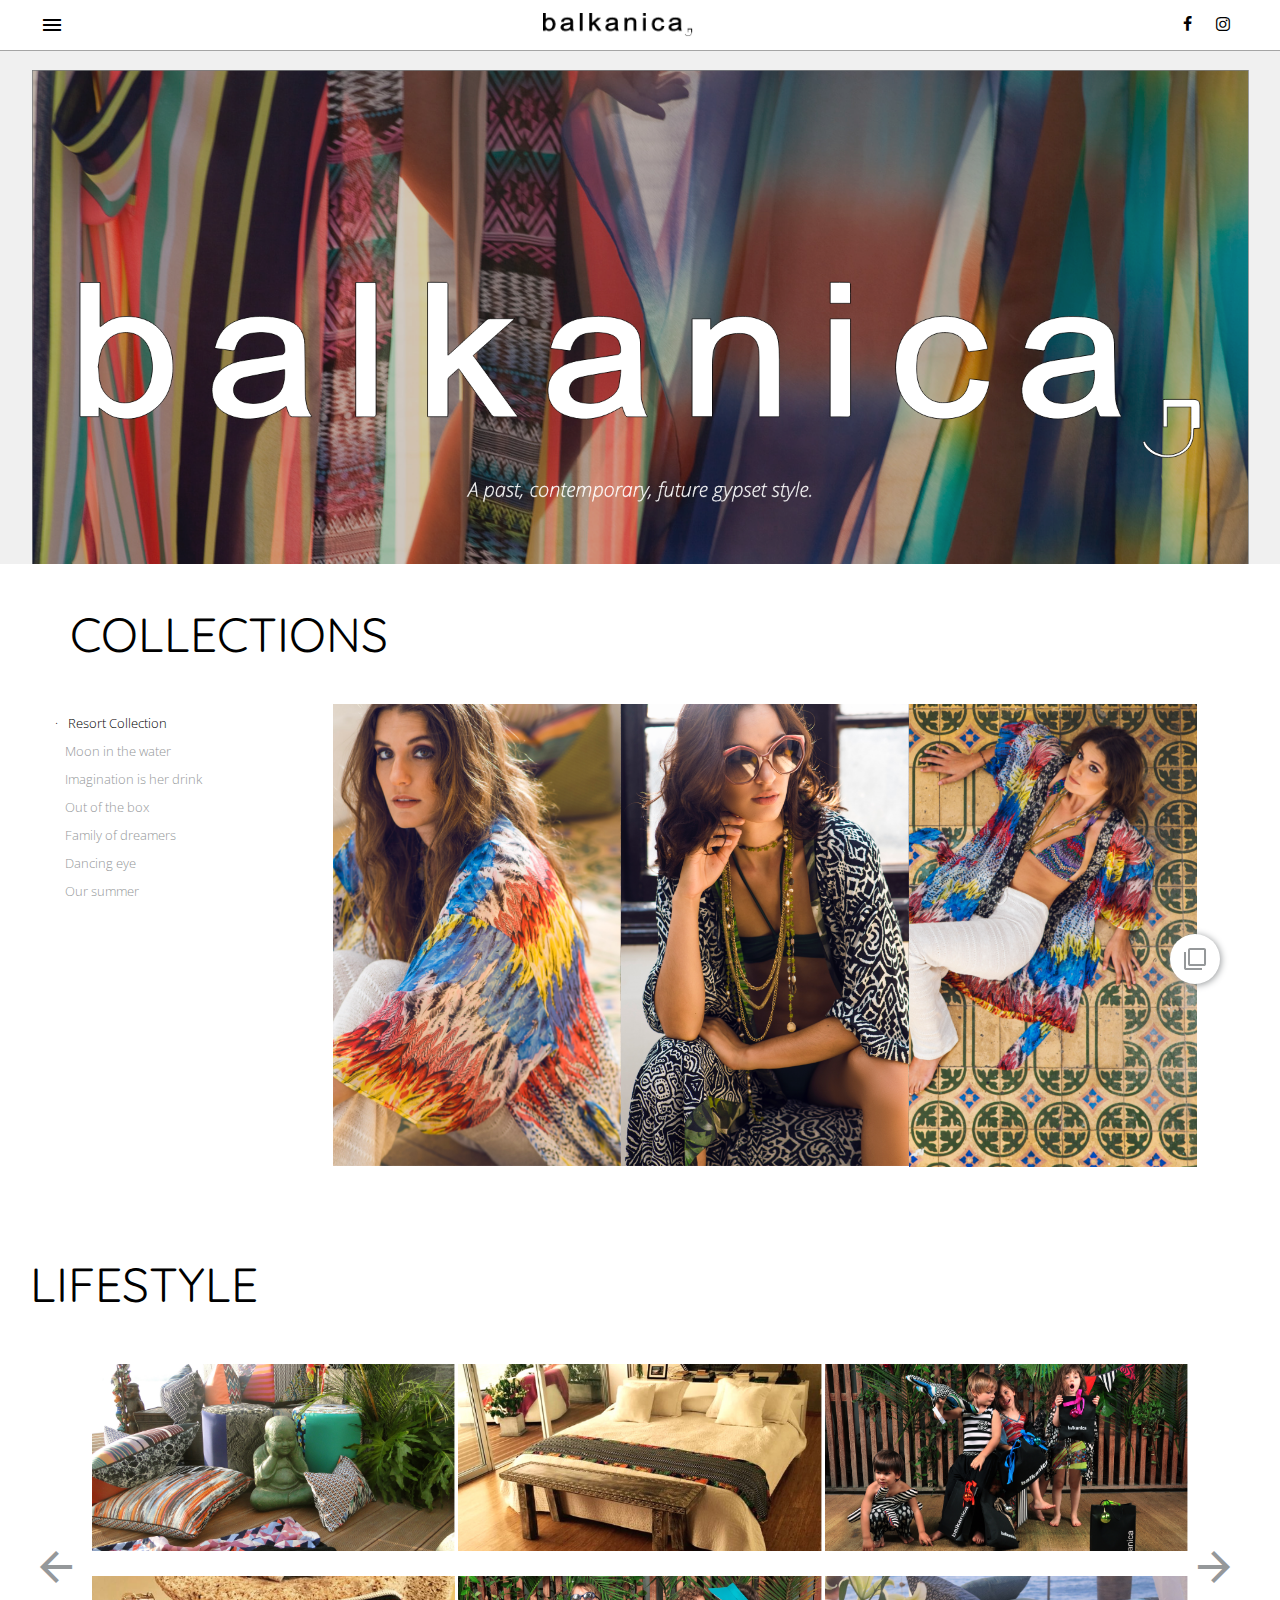
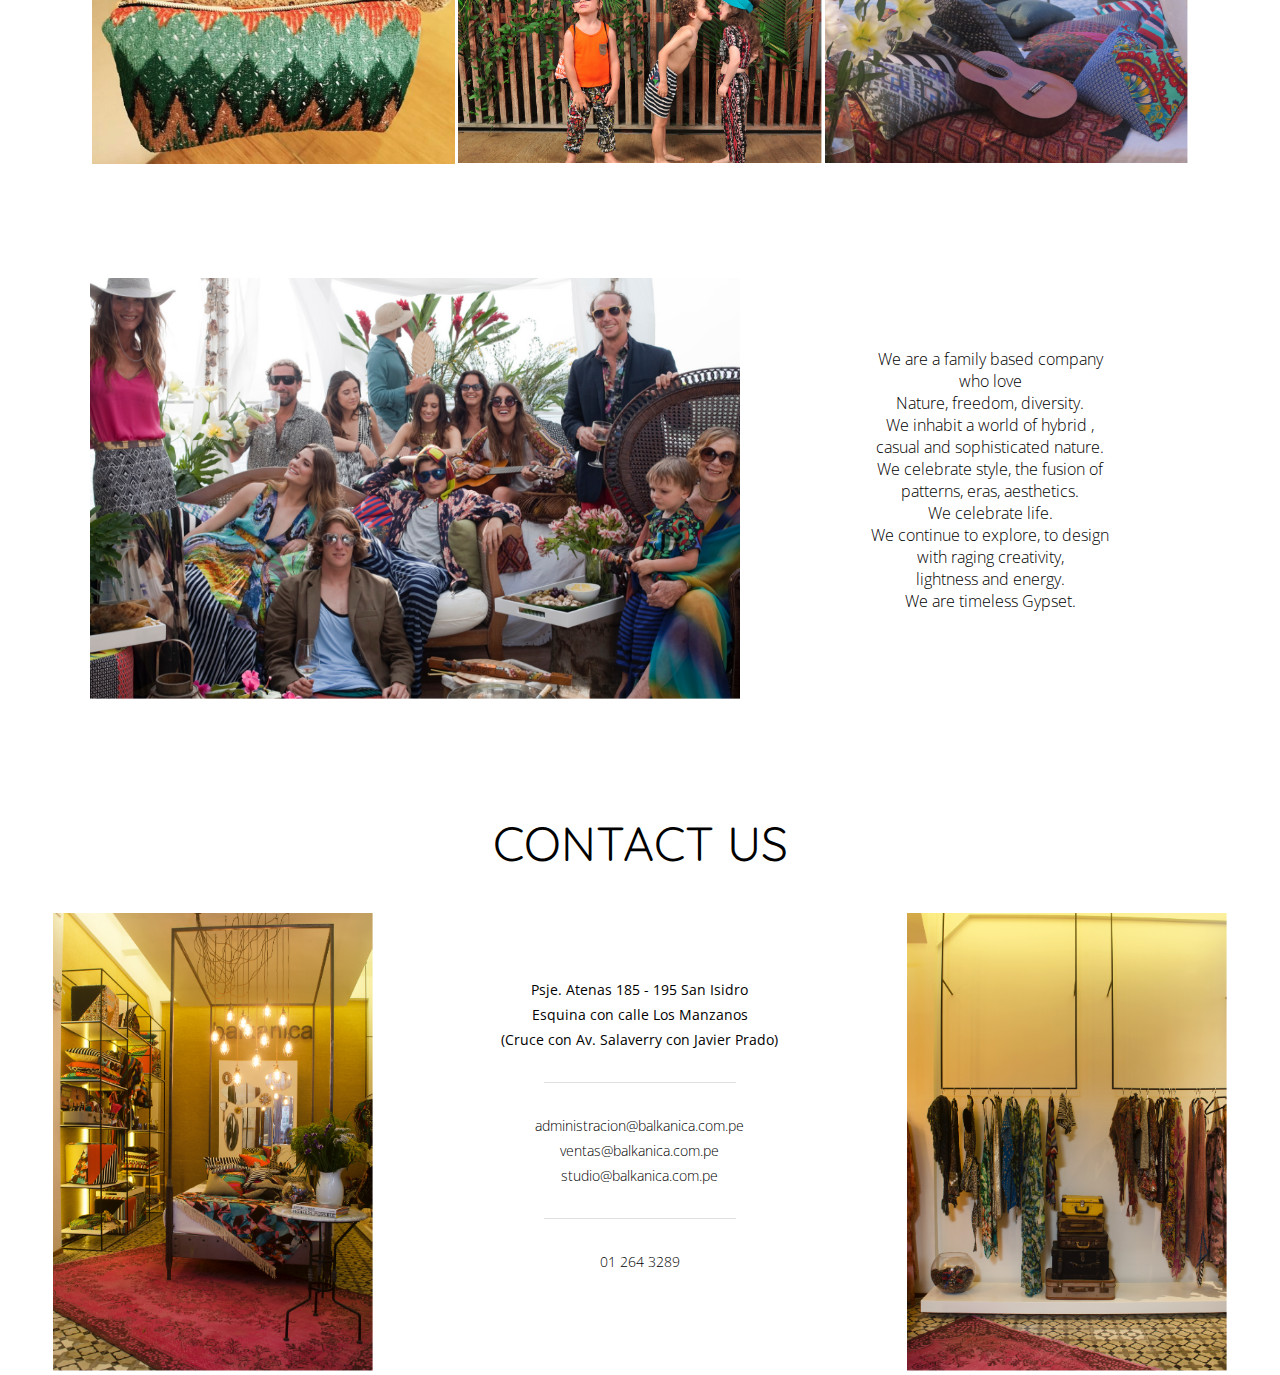
<file: index.html>
<!DOCTYPE html>
<html>
<head>
	<title>Balkanica</title>
	<link href="https://fonts.googleapis.com/css?family=Open+Sans|Quicksand" rel="stylesheet">
	<link rel="stylesheet" type="text/css" href="css/main.css">
</head>
<body>
	<header>
		<nav class="navHeader">
			<span id="btnMenu" class="icon-menu ico-menu"></span>
			<figure><img src="css/img/LogoFront.png"></figure>
			<div class="wrapperSocialNetworks">
				<a href=""><span class="icon-facebook-f"></span></a>
				<a href=""><span class="icon-instagram"></span></a>
			</div>
		</nav>
		<nav class="navDisplay">
			<div>
				<p id="btnCollections" data-direct="#collections">COLLECTIONS</p>
				<p id="btnLifestyle" data-direct="#lifestyle">LIFESTYLE</p>
				<p id="btnAboutus" data-direct="#aboutus">ABOUT US</p>
				<p id="btnContact" data-direct="#contact">CONTACT US</p>	
			</div>
			<form>
				<p>JOIN OUR NEWSLETTER</p>
				<input class="inputTxt" type="text" placeholder="YOUR E MAIL" name="">
				<input class="inputBtn" type="button" name="" value="SEND NOW">
			</form>
		</nav>
	</header>
	<div class="banner"></div>
	<div id="collections" class="sectionCollections">
		<div class="headSection">
			<span class="icon-expand_more"></span>
			<h4 class="titles">COLLECTIONS</h4>
			<span></span>
		</div>
		<div class="collectionList">
			<ul>
				<li class="btnCollectionList collectionSelected">
					<a id="btnC1" class="btnC" href="#">Resort Collection</a>
				</li>
				<li class="btnCollectionList ">
					<a id="btnC2" class="btnC" href="#">Moon in the water</a>
				</li>
				<li class="btnCollectionList ">
					<a id="btnC3" class="btnC" href="#">Imagination is her drink</a>
				</li>
				<li class="btnCollectionList ">
					<a id="btnC4" class="btnC" href="#">Out of the box</a>
				</li>
				<li class="btnCollectionList ">
					<a id="btnC5" class="btnC" href="#">Family of dreamers</a>
				</li>
				<li class="btnCollectionList ">
					<a id="btnC6" class="btnC" href="#">Dancing eye</a>
				</li>
				<li class="btnCollectionList ">
					<a id="btnC7" class="btnC" href="#">Our summer</a>
				</li>
			</ul>
		</div>
		<div id="gallery" class="gallery">
			<div id="c1" class="c1 galleryGrid galleryGridSelected">
				<div class="wrapperImage">
					<figure>
						<img src="css/img/HpResortCollection1.png">
					</figure>
				</div>
				<div class="wrapperImage">
					<figure>
						<img src="css/img/HpResortCollection2.png">
					</figure>
				</div>
				<div class="wrapperImage">
					<figure>
						<img src="css/img/HpResortCollection3.png">
					</figure>
				</div>
			</div>
			<div id="c2" class="c2 galleryGrid">
				<div class="wrapperImage">
					<figure>
						<img src="css/img/HpMoonthewater1.png">
					</figure>
				</div>
				<div class="wrapperImage">
					<figure>
						<img src="css/img/HpMoonthewater2.png">
					</figure>
				</div>
				<div class="wrapperImage">
					<figure>
						<img src="css/img/HpMoonthewater3.png">
					</figure>
				</div>
			</div>
			<div id="c3" class="c3 galleryGrid">
				<div class="wrapperImage">
					<figure>
						<img src="css/img/HpImaginationherdrink1.png">
					</figure>
				</div>
				<div class="wrapperImage">
					<figure>
						<img src="css/img/HpImaginationherdrink2.png">
					</figure>
				</div>
				<div class="wrapperImage">
					<figure>
						<img src="css/img/HpImaginationherdrink3.png">
					</figure>
				</div>
			</div>
			<div id="c4" class="c4 galleryGrid">
				<div class="wrapperImage">
					<figure>
						<img src="css/img/HpOutofthebox1.png">
					</figure>
				</div>
				<div class="wrapperImage">
					<figure>
						<img src="css/img/HpOutofthebox2.png">
					</figure>
				</div>
				<div class="wrapperImage">
					<figure>
						<img src="css/img/HpOutofthebox3.png">
					</figure>
				</div>
			</div>
			<div id="c5" class="c5 galleryGrid">
				<div class="wrapperImage">
					<figure>
						<img src="css/img/HpFamilyofdreamers1.png">
					</figure>
				</div>
				<div class="wrapperImage">
					<figure>
						<img src="css/img/HpFamilyofdreamers2.png">
					</figure>
				</div>
				<div class="wrapperImage">
					<figure>
						<img src="css/img/HpFamilyofdreamers3.png">
					</figure>
				</div>
			</div>
			<div id="c6" class="c6 galleryGrid">
				<div class="wrapperImage">
					<figure>
						<img src="css/img/HpDancingeye1.png">
					</figure>
				</div>
				<div class="wrapperImage">
					<figure>
						<img src="css/img/HpDancingeye2.png">
					</figure>
				</div>
				<div class="wrapperImage">
					<figure>
						<img src="css/img/HpDancingeye3.png">
					</figure>
				</div>
			</div>
			<div id="c7" class="c7 galleryGrid">
				<div class="wrapperImage">
					<figure>
						<img src="css/img/HpOursummer1.png">
					</figure>
				</div>
				<div class="wrapperImage">
					<figure>
						<img src="css/img/HpOursummer2.png">
					</figure>
				</div>
				<div class="wrapperImage">
					<figure>
						<img src="css/img/HpOursummer3.png">
					</figure>
				</div>
			</div>
			
		</div>
		<span class="icon-filter_none icoImage"></span>
	</div>
	<div id="lifestyle" class="sectionLifestyle">
		<div class="headSection">
			<h4 class="titles">LIFESTYLE</h4>
		</div>
		<div class="wrapperCarrusel">
			<div class="btnCarrusel icon-arrow_back" id="btnCarruselBack">
				
			</div>
			<div class="carrusel">
				<div class="wrapperThumb">
					<figure class="thumb">
						<img src="css/img/lifestyle/1@2x.png">
					</figure>
					<figure class="thumb">
						<img src="css/img/lifestyle/2@2x.png">
					</figure>
					<figure class="thumb">
						<img src="css/img/lifestyle/3@2x.png">
					</figure>
					<figure class="thumb">
						<img src="css/img/lifestyle/4@2x.png">
					</figure>
					<figure class="thumb">
						<img src="css/img/lifestyle/5@2x.png">
					</figure>
					<figure class="thumb">
						<img src="css/img/lifestyle/6@2x.png">
					</figure>
					<figure class="thumb">
						<img src="css/img/lifestyle/1@2x.png">
					</figure>
					<figure class="thumb">
						<img src="css/img/lifestyle/2@2x.png">
					</figure>
					<figure class="thumb">
						<img src="css/img/lifestyle/3@2x.png">
					</figure>
					<figure class="thumb">
						<img src="css/img/lifestyle/4@2x.png">
					</figure>
					<figure class="thumb">
						<img src="css/img/lifestyle/5@2x.png">
					</figure>
					<figure class="thumb">
						<img src="css/img/lifestyle/6@2x.png">
					</figure>
					<figure class="thumb">
						<img src="css/img/lifestyle/1@2x.png">
					</figure>
					<figure class="thumb">
						<img src="css/img/lifestyle/2@2x.png">
					</figure>
					<figure class="thumb">
						<img src="css/img/lifestyle/3@2x.png">
					</figure>
					<figure class="thumb">
						<img src="css/img/lifestyle/4@2x.png">
					</figure>
					<figure class="thumb">
						<img src="css/img/lifestyle/5@2x.png">
					</figure>
					<figure class="thumb">
						<img src="css/img/lifestyle/6@2x.png">
					</figure>
				</div>
				
			</div>
			<div class="btnCarrusel icon-arrow_forward" id="btnCarruselForward">
				
			</div>
		</div>
		
		

	</div>
	<div id="aboutus" class="sectionAboutus">
		<div>
			<h4></h4>
		</div>
		<div class="wrapperImg">
			<figure>
				<img src="css/img/Aboutus.png">
			</figure>
			
		</div>
		<div class="wrapperText">
			<p class="texts">We are  a family based company who love<br/>Nature, freedom, diversity.<br/>We inhabit a world of hybrid , casual and sophisticated nature.<br/>We celebrate style, the fusion of patterns, eras, aesthetics.<br/>We celebrate life.<br/>We continue to explore, to design with raging creativity,<br/>lightness and energy.<br/>We are timeless Gypset.</p>
		</div>
	</div>
	<div id="contact" class="sectionContactus">
		<div class="headSection">
			<h4 class="titles">CONTACT US</h4>	
		</div>
		<div class="wrapperImgInfo">
			<figure class="imgContact1 imgContact">
				<img src="css/img/cantacus1.png">
			</figure>
			<div class="wrapperInfo">
				<p>Psje. Atenas 185 - 195 San Isidro<br/>Esquina con calle Los Manzanos<br/>(Cruce con Av. Salaverry con Javier Prado)</p>
				<div class="underline"></div>
				<ul>
					<li class="texts">administracion@balkanica.com.pe</li>
					<li class="texts">ventas@balkanica.com.pe</li>
					<li class="texts">studio@balkanica.com.pe</li>
				</ul>
				<div class="underline"></div>
				<p class="texts">01 264 3289</p>
			</div>
			<figure class="imgContact2 imgContact">
				<img src="css/img/cantacus2.png">
			</figure>
		</div>
		
	</div>
	<script src="https://ajax.googleapis.com/ajax/libs/jquery/3.1.0/jquery.min.js"></script>
	<script type="text/javascript" src="js/main.js"></script>


</body>
</html>
</file>
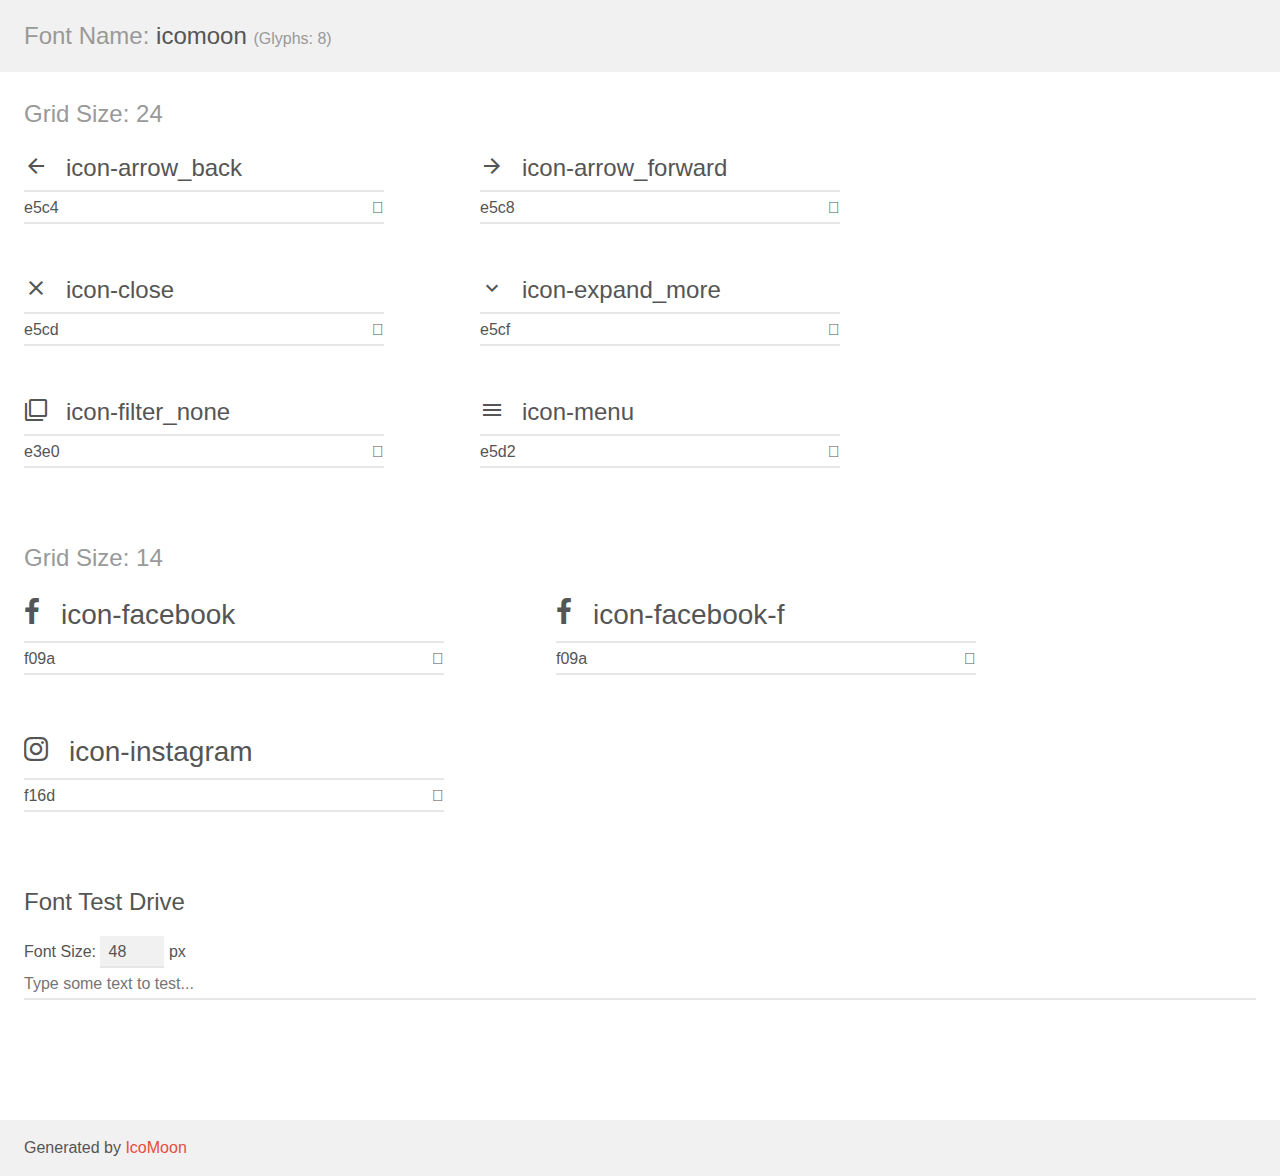
<file: css/icomoon/demo.html>
<!doctype html>
<html>
<head>
    <meta charset="utf-8">
    <title>IcoMoon Demo</title>
    <meta name="description" content="An Icon Font Generated By IcoMoon.io">
    <meta name="viewport" content="width=device-width, initial-scale=1">
    <link rel="stylesheet" href="demo-files/demo.css">
    <link rel="stylesheet" href="style.css"></head>
<body>
    <div class="bgc1 clearfix">
        <h1 class="mhmm mvm"><span class="fgc1">Font Name:</span> icomoon <small class="fgc1">(Glyphs:&nbsp;8)</small></h1>
    </div>
    <div class="clearfix mhl ptl">
        <h1 class="mvm mtn fgc1">Grid Size: 24</h1>
        <div class="glyph fs1">
            <div class="clearfix bshadow0 pbs">
                <span class="icon-arrow_back">
                
                </span>
                <span class="mls"> icon-arrow_back</span>
            </div>
            <fieldset class="fs0 size1of1 clearfix hidden-false">
                <input type="text" readonly value="e5c4" class="unit size1of2" />
                <input type="text" maxlength="1" readonly value="&#xe5c4;" class="unitRight size1of2 talign-right" />
            </fieldset>
            <div class="fs0 bshadow0 clearfix hidden-true">
                <span class="unit pvs fgc1">liga: </span>
                <input type="text" readonly value="arrow_back" class="liga unitRight" />
            </div>
        </div>
        <div class="glyph fs1">
            <div class="clearfix bshadow0 pbs">
                <span class="icon-arrow_forward">
                
                </span>
                <span class="mls"> icon-arrow_forward</span>
            </div>
            <fieldset class="fs0 size1of1 clearfix hidden-false">
                <input type="text" readonly value="e5c8" class="unit size1of2" />
                <input type="text" maxlength="1" readonly value="&#xe5c8;" class="unitRight size1of2 talign-right" />
            </fieldset>
            <div class="fs0 bshadow0 clearfix hidden-true">
                <span class="unit pvs fgc1">liga: </span>
                <input type="text" readonly value="arrow_forward" class="liga unitRight" />
            </div>
        </div>
        <div class="glyph fs1">
            <div class="clearfix bshadow0 pbs">
                <span class="icon-close">
                
                </span>
                <span class="mls"> icon-close</span>
            </div>
            <fieldset class="fs0 size1of1 clearfix hidden-false">
                <input type="text" readonly value="e5cd" class="unit size1of2" />
                <input type="text" maxlength="1" readonly value="&#xe5cd;" class="unitRight size1of2 talign-right" />
            </fieldset>
            <div class="fs0 bshadow0 clearfix hidden-true">
                <span class="unit pvs fgc1">liga: </span>
                <input type="text" readonly value="clear, close" class="liga unitRight" />
            </div>
        </div>
        <div class="glyph fs1">
            <div class="clearfix bshadow0 pbs">
                <span class="icon-expand_more">
                
                </span>
                <span class="mls"> icon-expand_more</span>
            </div>
            <fieldset class="fs0 size1of1 clearfix hidden-false">
                <input type="text" readonly value="e5cf" class="unit size1of2" />
                <input type="text" maxlength="1" readonly value="&#xe5cf;" class="unitRight size1of2 talign-right" />
            </fieldset>
            <div class="fs0 bshadow0 clearfix hidden-true">
                <span class="unit pvs fgc1">liga: </span>
                <input type="text" readonly value="expand_more" class="liga unitRight" />
            </div>
        </div>
        <div class="glyph fs1">
            <div class="clearfix bshadow0 pbs">
                <span class="icon-filter_none">
                
                </span>
                <span class="mls"> icon-filter_none</span>
            </div>
            <fieldset class="fs0 size1of1 clearfix hidden-false">
                <input type="text" readonly value="e3e0" class="unit size1of2" />
                <input type="text" maxlength="1" readonly value="&#xe3e0;" class="unitRight size1of2 talign-right" />
            </fieldset>
            <div class="fs0 bshadow0 clearfix hidden-true">
                <span class="unit pvs fgc1">liga: </span>
                <input type="text" readonly value="filter_none" class="liga unitRight" />
            </div>
        </div>
        <div class="glyph fs1">
            <div class="clearfix bshadow0 pbs">
                <span class="icon-menu">
                
                </span>
                <span class="mls"> icon-menu</span>
            </div>
            <fieldset class="fs0 size1of1 clearfix hidden-false">
                <input type="text" readonly value="e5d2" class="unit size1of2" />
                <input type="text" maxlength="1" readonly value="&#xe5d2;" class="unitRight size1of2 talign-right" />
            </fieldset>
            <div class="fs0 bshadow0 clearfix hidden-true">
                <span class="unit pvs fgc1">liga: </span>
                <input type="text" readonly value="menu" class="liga unitRight" />
            </div>
        </div>
    </div>
    <div class="clearfix mhl ptl">
        <h1 class="mvm mtn fgc1">Grid Size: 14</h1>
        <div class="glyph fs2">
            <div class="clearfix bshadow0 pbs">
                <span class="icon-facebook">
                
                </span>
                <span class="mls"> icon-facebook</span>
            </div>
            <fieldset class="fs0 size1of1 clearfix hidden-false">
                <input type="text" readonly value="f09a" class="unit size1of2" />
                <input type="text" maxlength="1" readonly value="&#xf09a;" class="unitRight size1of2 talign-right" />
            </fieldset>
            <div class="fs0 bshadow0 clearfix hidden-true">
                <span class="unit pvs fgc1">liga: </span>
                <input type="text" readonly value="" class="liga unitRight" />
            </div>
        </div>
        <div class="glyph fs2">
            <div class="clearfix bshadow0 pbs">
                <span class="icon-facebook-f">
                
                </span>
                <span class="mls"> icon-facebook-f</span>
            </div>
            <fieldset class="fs0 size1of1 clearfix hidden-false">
                <input type="text" readonly value="f09a" class="unit size1of2" />
                <input type="text" maxlength="1" readonly value="&#xf09a;" class="unitRight size1of2 talign-right" />
            </fieldset>
            <div class="fs0 bshadow0 clearfix hidden-true">
                <span class="unit pvs fgc1">liga: </span>
                <input type="text" readonly value="" class="liga unitRight" />
            </div>
        </div>
        <div class="glyph fs2">
            <div class="clearfix bshadow0 pbs">
                <span class="icon-instagram">
                
                </span>
                <span class="mls"> icon-instagram</span>
            </div>
            <fieldset class="fs0 size1of1 clearfix hidden-false">
                <input type="text" readonly value="f16d" class="unit size1of2" />
                <input type="text" maxlength="1" readonly value="&#xf16d;" class="unitRight size1of2 talign-right" />
            </fieldset>
            <div class="fs0 bshadow0 clearfix hidden-true">
                <span class="unit pvs fgc1">liga: </span>
                <input type="text" readonly value="" class="liga unitRight" />
            </div>
        </div>
    </div>

    <!--[if gt IE 8]><!-->
    <div class="mhl clearfix mbl">
        <h1>Font Test Drive</h1>
        <label>
            Font Size: <input id="fontSize" type="number" class="textbox0 mbm"
            min="8" value="48" />
            px
        </label>
        <input id="testText" type="text" class="phl size1of1 mvl"
        placeholder="Type some text to test..." value=""/>
        <div id="testDrive" class="icon-">&nbsp;
        </div>
    </div>
    <!--<![endif]-->
    <div class="bgc1 clearfix">
        <p class="mhl">Generated by <a href="https://icomoon.io/app">IcoMoon</a></p>
    </div>

    <script src="demo-files/demo.js"></script>
</body>
</html>
</file>
<file: css/main.css>
@font-face{font-family:'icomoon';src:url("fonts/icomoon.eot?u6zo1h");src:url("fonts/icomoon.eot?u6zo1h#iefix") format('embedded-opentype'),url("fonts/icomoon.ttf?u6zo1h") format('truetype'),url("fonts/icomoon.woff?u6zo1h") format('woff'),url("fonts/icomoon.svg?u6zo1h#icomoon") format('svg');font-weight:normal;font-style:normal}[class^="icon-"],[class*=" icon-"]{font-family:'icomoon' !important;speak:none;font-style:normal;font-weight:normal;font-variant:normal;text-transform:none;line-height:1;-webkit-font-smoothing:antialiased;-moz-osx-font-smoothing:grayscale}.icon-arrow_back:before{content:"\e5c4"}.icon-arrow_forward:before{content:"\e5c8"}.icon-close:before{content:"\e5cd"}.icon-expand_more:before{content:"\e5cf"}.icon-filter_none:before{content:"\e3e0"}.icon-menu:before{content:"\e5d2"}.icon-facebook:before{content:"\f09a"}.icon-facebook-f:before{content:"\f09a"}.icon-instagram:before{content:"\f16d"}/* normalize.css v4.1.1 | MIT License | github.com/necolas/normalize.css */
html{font-family:sans-serif;-ms-text-size-adjust:100%;-webkit-text-size-adjust:100%;}body{margin:0}article,aside,details,figcaption,figure,footer,header,main,menu,nav,section,summary{display:block}audio,canvas,progress,video{display:inline-block}audio:not([controls]){display:none;height:0}progress{vertical-align:baseline}template,[hidden]{display:none}a{background-color:transparent;-webkit-text-decoration-skip:objects;}a:active,a:hover{outline-width:0}abbr[title]{border-bottom:none;text-decoration:underline;text-decoration:underline dotted;}b,strong{font-weight:inherit}b,strong{font-weight:bolder}dfn{font-style:italic}h1{font-size:2em;margin:.67em 0}mark{background-color:#ff0;color:#000}small{font-size:80%}sub,sup{font-size:75%;line-height:0;position:relative;vertical-align:baseline}sub{bottom:-.25em}sup{top:-.5em}img{border-style:none}svg:not(:root){overflow:hidden}code,kbd,pre,samp{font-family:monospace,monospace;font-size:1em;}figure{margin:1em 40px}hr{box-sizing:content-box;height:0;overflow:visible;}button,input,select,textarea{font:inherit;margin:0;}optgroup{font-weight:bold}button,input{overflow:visible}button,select{text-transform:none}button,html [type="button"],[type="reset"],[type="submit"]{-webkit-appearance:button;}button::-moz-focus-inner,[type="button"]::-moz-focus-inner,[type="reset"]::-moz-focus-inner,[type="submit"]::-moz-focus-inner{border-style:none;padding:0}button:-moz-focusring,[type="button"]:-moz-focusring,[type="reset"]:-moz-focusring,[type="submit"]:-moz-focusring{outline:1px dotted ButtonText}fieldset{border:1px solid #c0c0c0;margin:0 2px;padding:.35em .625em .75em}legend{box-sizing:border-box;color:inherit;display:table;max-width:100%;padding:0;white-space:normal;}textarea{overflow:auto}[type="checkbox"],[type="radio"]{box-sizing:border-box;padding:0;}[type="number"]::-webkit-inner-spin-button,[type="number"]::-webkit-outer-spin-button{height:auto}[type="search"]{-webkit-appearance:textfield;outline-offset:-2px;}[type="search"]::-webkit-search-cancel-button,[type="search"]::-webkit-search-decoration{-webkit-appearance:none}::-webkit-input-placeholder{color:inherit;opacity:.54}::-webkit-file-upload-button{-webkit-appearance:button;font:inherit;}.titles{font-family:"Quicksand";font-size:4em;font-weight:normal;margin:0;padding:0}.texts{font-family:"Open sans";font-size:2em;font-weight:lighter;margin:0;padding:0}.headSection{display:flex;align-items:center;justify-content:space-around;height:140px;}.headSection span{font-size:4em;color:#95989a}.collectionList,.collectionListMobileV{display:none;}.collectionList ul,.collectionListMobileV ul{display:block;width:100%;list-style:none;margin:0;padding:20px 0;}.collectionList ul li,.collectionListMobileV ul li{width:100%;}.collectionList ul li a,.collectionListMobileV ul li a{display:block;text-decoration:none;font-family:"Open sans";font-size:2em;font-weight:lighter;color:#95989a;text-align:center;margin:10px auto;padding:0;width:100%}.collectionList ul .collectionSelected a,.collectionListMobileV ul .collectionSelected a{color:#000}.collectionList ul .collectionSelected a:before,.collectionListMobileV ul .collectionSelected a:before{content:"·";color:#000;position:relative;right:10px}body{border:none;width:100%;background-color:none;margin:0;padding:0;}body header{width:100%;margin:0;padding:0;height:92px;position:fixed;top:0;z-index:9999;background-color:#fff;border-bottom:solid 1px #a5a5a5;}body header .navHeader{display:flex;height:92px;flex-wrap:nowrap;justify-content:space-between;width:100%;align-items:center;}body header .navHeader .ico-menu{font-size:3em;margin:0 0 0 40px;cursor:pointer}body header .navHeader figure{width:250px;height:40px;}body header .navHeader figure img{width:100%}body header .navHeader .wrapperSocialNetworks{margin:0 40px 0 0;}body header .navHeader .wrapperSocialNetworks a{text-decoration:none;margin:0 10px;}body header .navHeader .wrapperSocialNetworks a span{font-size:2em;color:#000}body header .navDisplay{display:none;width:100%;background-color:#fff;}body header .navDisplay div{display:flex;justify-content:center;width:90%;flex-wrap:wrap;margin:0 auto;border-bottom:solid 1px #95989a;}body header .navDisplay div p{width:100%;text-align:center;color:#95989a;cursor:pointer}body header .navDisplay form{display:flex;width:90%;height:100px;margin:0 auto;flex-flow:row wrap;justify-content:center;}body header .navDisplay form p{width:100%;text-align:center;color:#b1b1b1}body header .navDisplay form .inputTxt{text-align:center;border:solid 2px #95989a}body header .navDisplay form .inputBtn{background-color:#e5e5e5;color:#95989a;text-align:center;width:120px;border:none;padding-top:2px}body .banner{background-image:url("img/BannerHome.png");background-repeat:no-repeat;background-size:cover;background-position:64% 0;width:100%;height:514px;margin:60px 0 0 0}body .sectionCollections{position:relative;}body .sectionCollections .gallery{position:relative;height:510px;}body .sectionCollections .gallery .galleryGrid{display:flex;justify-content:center;width:100%;position:absolute;top:0;z-index:4;}body .sectionCollections .gallery .galleryGrid .wrapperImage{width:32%;}body .sectionCollections .gallery .galleryGrid .wrapperImage figure{display:block;margin:0;padding:0;width:100%;}body .sectionCollections .gallery .galleryGrid .wrapperImage figure img{width:100%}body .sectionCollections .gallery .galleryGridSelected{z-index:5}body .sectionCollections .icoImage{display:none;font-size:1.5em;color:#95989a;background-color:#fff;height:50px;width:50px;line-height:50px;text-align:center;border-radius:50%;position:absolute;bottom:230px;right:20px;z-index:9999;cursor:pointer;box-shadow:1px 1px 7px #95989a}body .sectionLifestyle .wrapperCarrusel{margin:0 auto 20px auto;position:relative;overflow:hidden;width:95%;display:flex;}body .sectionLifestyle .wrapperCarrusel .btnCarrusel{width:20px;font-size:3em;width:5%;margin:auto 0;color:#95989a}body .sectionLifestyle .wrapperCarrusel .carrusel{display:block;overflow:hidden;width:95%;}body .sectionLifestyle .wrapperCarrusel .carrusel .wrapperThumb{display:flex;flex-wrap:wrap;justify-content:space-around;align-content:space-around;width:300%;position:relative;left:0;}body .sectionLifestyle .wrapperCarrusel .carrusel .wrapperThumb .thumb{width:15%;margin:10px 0;padding:0;}body .sectionLifestyle .wrapperCarrusel .carrusel .wrapperThumb .thumb img{width:100%}body .sectionAboutus{margin:100px 0 0 0;}body .sectionAboutus .wrapperImg figure{display:block;margin:0;padding:0;}body .sectionAboutus .wrapperImg figure img{width:100%}body .sectionAboutus .wrapperText{width:95%;margin:70px auto 0 auto;}body .sectionAboutus .wrapperText p{text-align:center}body .sectionContactus{margin:70px 0 0 0;}body .sectionContactus .wrapperImgInfo{display:flex;width:100%;flex-wrap:wrap;justify-content:space-around;}body .sectionContactus .wrapperImgInfo .imgContact{width:48%;margin:0;padding:0;}body .sectionContactus .wrapperImgInfo .imgContact img{width:100%}body .sectionContactus .wrapperImgInfo .imgContact1{order:1}body .sectionContactus .wrapperImgInfo .imgContact2{order:2}body .sectionContactus .wrapperImgInfo .wrapperInfo{width:100%;order:3;margin:50px 0;text-align:center;}body .sectionContactus .wrapperImgInfo .wrapperInfo .underline{width:40%;border-bottom:solid 1px #e0e0e0;margin:50px auto}body .sectionContactus .wrapperImgInfo .wrapperInfo p{font-size:1.8em;font-family:"open sans"}body .sectionContactus .wrapperImgInfo .wrapperInfo ul{list-style:none;}body .sectionContactus .wrapperImgInfo .wrapperInfo ul li{font-size:1.8em}body .sectionShowcaseCollection{margin-top:60px;padding:40px 55px 0 55px;}body .sectionShowcaseCollection .wrapperImages{display:flex;flex-wrap:wrap;justify-content:center;align-items:flex-start;align-content:stretch;}body .sectionShowcaseCollection .wrapperImages figure{border:solid 1px #f00;display:block;margin:0;padding:0;height:200px;}body .sectionShowcaseCollection .wrapperImages figure img{width:100%}body .sectionShowcaseCollection .wrapperImages .dimT,body .sectionShowcaseCollection .wrapperImages .dimA,body .sectionShowcaseCollection .wrapperImages .dimB,body .sectionShowcaseCollection .wrapperImages .dimC{width:100%}@media screen and (min-width:1200px){body .sectionCollections .icoImage{display:block}body .sectionShowcaseCollection .wrapperImages .dimT{width:300px}body .sectionShowcaseCollection .wrapperImages .dimA{width:250px}body .sectionShowcaseCollection .wrapperImages .dimB{width:600px}body .sectionShowcaseCollection .wrapperImages .dimC{width:500px}.headSection{width:100%;justify-content:flex-start;}.headSection h4{font-size:3em;margin-left:30px}.headSection span{display:none}.collectionList{width:200px;display:block;}.collectionList ul{padding:0;width:200px;}.collectionList ul li a{font-size:.8em;text-align:left}body header{height:50px;}body header .navHeader{height:50px;}body header .navHeader .ico-menu{font-size:1.5em}body header .navHeader figure{height:auto;width:150px;margin-top:20px}body header .navHeader .wrapperSocialNetworks a span{font-size:1em}body header .navDisplay div{justify-content:space-between;flex-wrap:nowrap;width:700px;}body header .navDisplay div p{font-size:.9em;font-weight:lighter;width:auto;padding:50px 0}body header .navDisplay form{padding:25px 0}body .banner{margin:50px 0 0 0}body .sectionCollections{display:flex;flex-wrap:wrap;justify-content:space-around;width:1200px;margin:0 auto;}body .sectionCollections .headSection span{display:none}body .sectionCollections .gallery{width:900px}body .sectionLifestyle .wrapperCarrusel .btnCarrusel{cursor:pointer}body .sectionLifestyle .wrapperCarrusel .carrusel .wrapperThumb .thumb{width:11%}body .sectionAboutus{width:1150px;margin:100px auto 0 auto;display:flex;justify-content:space-around;}body .sectionAboutus .wrapperImg{width:700px;}body .sectionAboutus .wrapperImg figure{width:650px;margin:0 auto}body .sectionAboutus .wrapperText{width:250px;}body .sectionAboutus .wrapperText .texts{font-size:1em}body .sectionContactus .headSection{justify-content:center;}body .sectionContactus .headSection h4{margin:0}body .sectionContactus .wrapperImgInfo .imgContact,body .sectionContactus .wrapperImgInfo .wrapperInfo{width:25%}body .sectionContactus .wrapperImgInfo .imgContact2{order:3}body .sectionContactus .wrapperImgInfo .wrapperInfo{order:2;}body .sectionContactus .wrapperImgInfo .wrapperInfo p,body .sectionContactus .wrapperImgInfo .wrapperInfo ul li{font-size:.9em;line-height:25px}body .sectionContactus .wrapperImgInfo .wrapperInfo ul{margin:0;padding:0}body .sectionContactus .wrapperImgInfo .wrapperInfo .underline{width:60%;margin:30px auto}}
</file>
<file: css/icomoon/demo-files/demo.css>
body {
  padding: 0;
  margin: 0;
  font-family: sans-serif;
  font-size: 1em;
  line-height: 1.5;
  color: #555;
  background: #fff;
}
h1 {
  font-size: 1.5em;
  font-weight: normal;
}
small {
  font-size: .66666667em;
}
a {
  color: #e74c3c;
  text-decoration: none;
}
a:hover, a:focus {
  box-shadow: 0 1px #e74c3c;
}
.bshadow0, input {
  box-shadow: inset 0 -2px #e7e7e7;
}
input:hover {
  box-shadow: inset 0 -2px #ccc;
}
input, fieldset {
  font-family: sans-serif;
  font-size: 1em;
  margin: 0;
  padding: 0;
  border: 0;
}
input {
  color: inherit;
  line-height: 1.5;
  height: 1.5em;
  padding: .25em 0;
}
input:focus {
  outline: none;
  box-shadow: inset 0 -2px #449fdb;
}
.glyph {
  font-size: 16px;
  width: 15em;
  padding-bottom: 1em;
  margin-right: 4em;
  margin-bottom: 1em;
  float: left;
  overflow: hidden;
}
.liga {
  width: 80%;
  width: calc(100% - 2.5em);
}
.talign-right {
  text-align: right;
}
.talign-center {
  text-align: center;
}
.bgc1 {
  background: #f1f1f1;
}
.fgc1 {
  color: #999;
}
.fgc0 {
  color: #000;
}
p {
  margin-top: 1em;
  margin-bottom: 1em;
}
.mvm {
  margin-top: .75em;
  margin-bottom: .75em;
}
.mtn {
  margin-top: 0;
}
.mtl, .mal {
  margin-top: 1.5em;
}
.mbl, .mal {
  margin-bottom: 1.5em;
}
.mal, .mhl {
  margin-left: 1.5em;
  margin-right: 1.5em;
}
.mhmm {
  margin-left: 1em;
  margin-right: 1em;
}
.mls {
  margin-left: .25em;
}
.ptl {
  padding-top: 1.5em;
}
.pbs, .pvs {
  padding-bottom: .25em;
}
.pvs, .pts {
  padding-top: .25em;
}
.unit {
  float: left;
}
.unitRight {
  float: right;
}
.size1of2 {
  width: 50%;
}
.size1of1 {
  width: 100%;
}
.clearfix:before, .clearfix:after {
  content: " ";
  display: table;
}
.clearfix:after {
  clear: both;
}
.hidden-true {
  display: none;
}
.textbox0 {
  width: 3em;
  background: #f1f1f1;
  padding: .25em .5em;
  line-height: 1.5;
  height: 1.5em;
}
#testDrive {
  display: block;
  padding-top: 24px;
  line-height: 1.5;
}
.fs0 {
  font-size: 16px;
}
.fs1 {
  font-size: 24px;
}
.fs2 {
  font-size: 28px;
}
</file>
<file: css/icomoon/style.css>
@font-face {
  font-family: 'icomoon';
  src:  url('fonts/icomoon.eot?u6zo1h');
  src:  url('fonts/icomoon.eot?u6zo1h#iefix') format('embedded-opentype'),
    url('fonts/icomoon.ttf?u6zo1h') format('truetype'),
    url('fonts/icomoon.woff?u6zo1h') format('woff'),
    url('fonts/icomoon.svg?u6zo1h#icomoon') format('svg');
  font-weight: normal;
  font-style: normal;
}

[class^="icon-"], [class*=" icon-"] {
  /* use !important to prevent issues with browser extensions that change fonts */
  font-family: 'icomoon' !important;
  speak: none;
  font-style: normal;
  font-weight: normal;
  font-variant: normal;
  text-transform: none;
  line-height: 1;

  /* Better Font Rendering =========== */
  -webkit-font-smoothing: antialiased;
  -moz-osx-font-smoothing: grayscale;
}

.icon-arrow_back:before {
  content: "\e5c4";
}
.icon-arrow_forward:before {
  content: "\e5c8";
}
.icon-close:before {
  content: "\e5cd";
}
.icon-expand_more:before {
  content: "\e5cf";
}
.icon-filter_none:before {
  content: "\e3e0";
}
.icon-menu:before {
  content: "\e5d2";
}
.icon-facebook:before {
  content: "\f09a";
}
.icon-facebook-f:before {
  content: "\f09a";
}
.icon-instagram:before {
  content: "\f16d";
}
</file>
